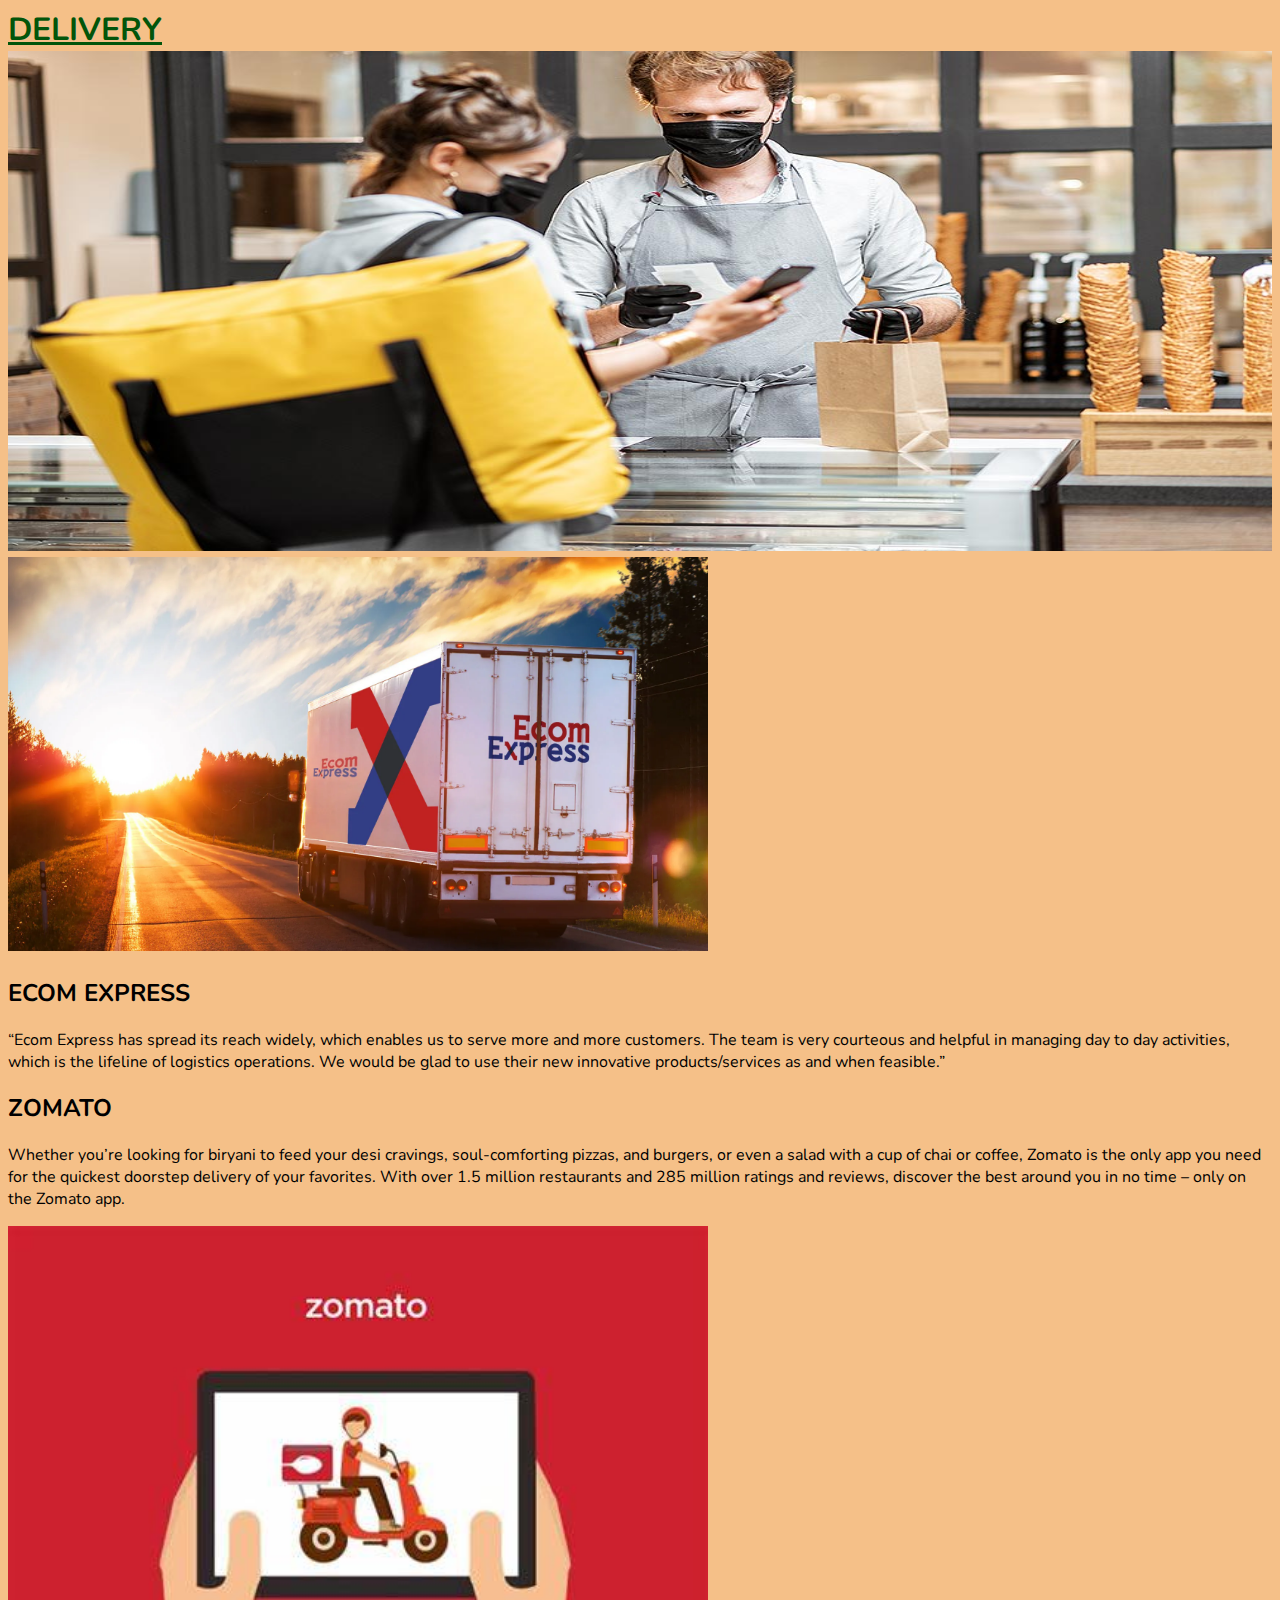
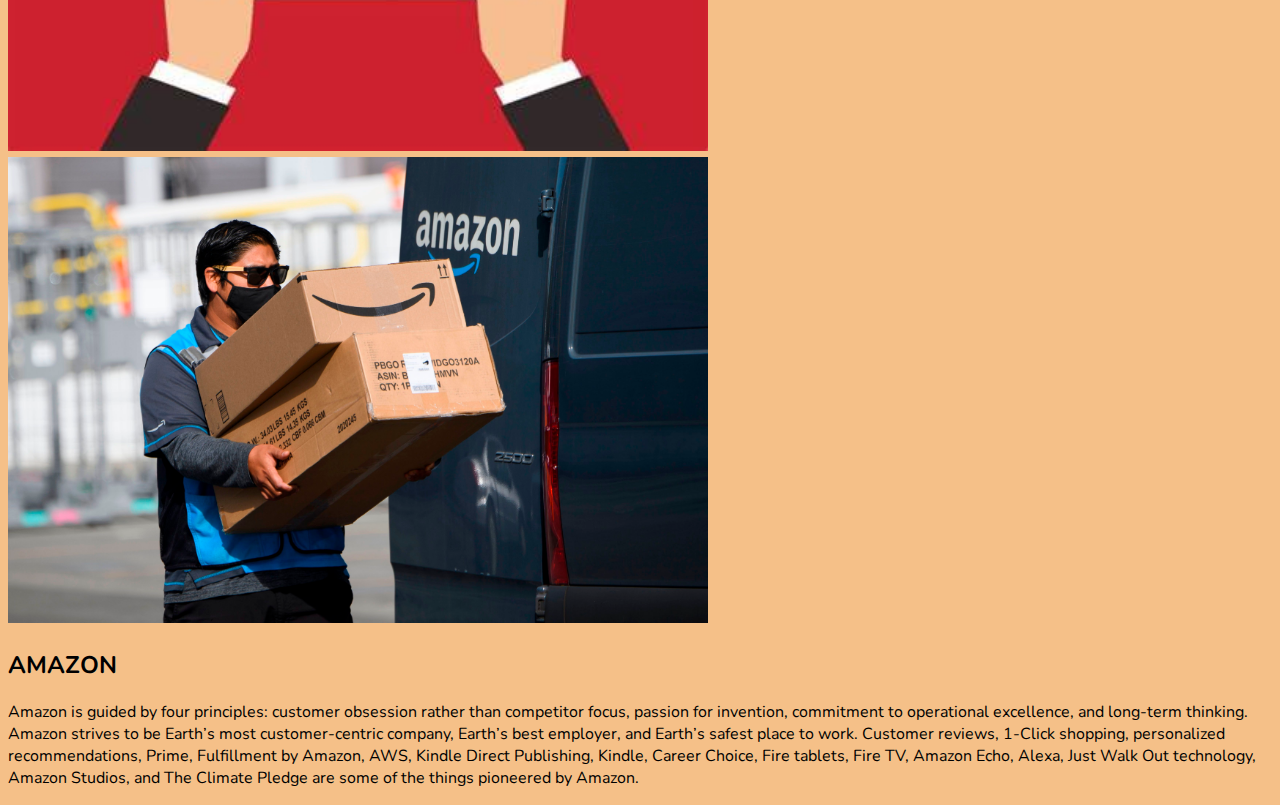
<file: LANDING PAGE/index.html>
<!doctype html>
<html lang="en">

<head>

    <!-- Google Font -->
    <link href="https://fonts.googleapis.com/css?family=Nunito:200,300,400,700" rel="stylesheet">

    <!-- Bootstrap CSS -->
    <link rel="stylesheet" href="https://stackpath.bootstrapcdn.com/bootstrap/4.1.3/css/bootstrap.min.css"
        integrity="sha384-MCw98/SFnGE8fJT3GXwEOngsV7Zt27NXFoaoApmYm81iuXoPkFOJwJ8ERdknLPMO" crossorigin="anonymous">

    <!-- Custom CSS -->
    <link rel="stylesheet" href="index.css">

    <title>DELIVERY</title>
</head>

<body>
    <nav id="mainNavbar" class="navbar navbar-dark  navbar-expand-md  fixed-top pt-0">
        <a href="#" class="navbar-brand">DELIVERY</a>

        
    </nav>
    <section class="container-fluid px-0 bg-white">
        <div class="row">
            <div class="col">
                <img class="img-fluid" src="delivery.jpg" width="100%" height="500px" alt="">
            </div>
        </div>
    </section>
    <section class="container-fluid px-0 ">
        <div class="row align-items-center">
            <div class="col-md-6 order-2 order-md-1 p-2">
                <img class="img-fluid" src="Ecom-Express.webp" width="700px" alt="">
            </div>
            <div class="col-md-6 text-center order-1 order-md-2">
                <div class="row justify-content-center">
                    <div class="col-10 col-lg-8">
                        <h2>ECOM EXPRESS</h2>
                        <p>
                            “Ecom Express has spread its reach widely, which enables us to serve more and more customers. The team is very courteous and helpful in managing day to day activities, which is the lifeline of logistics operations. We would be glad to use their new innovative products/services as and when feasible.”
                        </p>
                    </div>
                </div>
            </div>
        </div>
        <div class="row align-items-center">
            <div class="col-md-6 text-center ">
                <div class="row justify-content-center">
                    <div class="col-10 col-lg-8">
                        <h2>ZOMATO</h2>
                        <p>
                            Whether you’re looking for biryani to feed your desi cravings, soul-comforting pizzas, and burgers, or even a salad with a cup of chai or coffee, Zomato is the only app you need for the quickest doorstep delivery of your favorites. With over 1.5 million restaurants and 285 million ratings and reviews, discover the best around you in no time – only on the Zomato app.
                        </p>
                    </div>
                </div>
            </div>
            <div class="col-md-6 ">
                <img class="img-fluid" src="zomato.jpg" width="700px" alt="">
            </div>
        </div>
        </div>
        <div class="row align-items-center">
            <div class="col-md-6 order-2 order-md-1 p-2">
                <img class="img-fluid" src="amazon.jpg" width="700px" alt="">
            </div>
            <div class="col-md-6 text-center order-1 order-md-2">
                <div class="row justify-content-center">
                    <div class="col-10 col-lg-8">
                        <h2>AMAZON</h2>
                        <p>
                            Amazon is guided by four principles: customer obsession rather than competitor focus, passion for invention, commitment to operational excellence, and long-term thinking. Amazon strives to be Earth’s most customer-centric company, Earth’s best employer, and Earth’s safest place to work. Customer reviews, 1-Click shopping, personalized recommendations, Prime, Fulfillment by Amazon, AWS, Kindle Direct Publishing, Kindle, Career Choice, Fire tablets, Fire TV, Amazon Echo, Alexa, Just Walk Out technology, Amazon Studios, and The Climate Pledge are some of the things pioneered by Amazon.
                        </p>
                    </div>
                </div>
            </div>
        </div>
    </section>

   
</body>

</html>
</file>
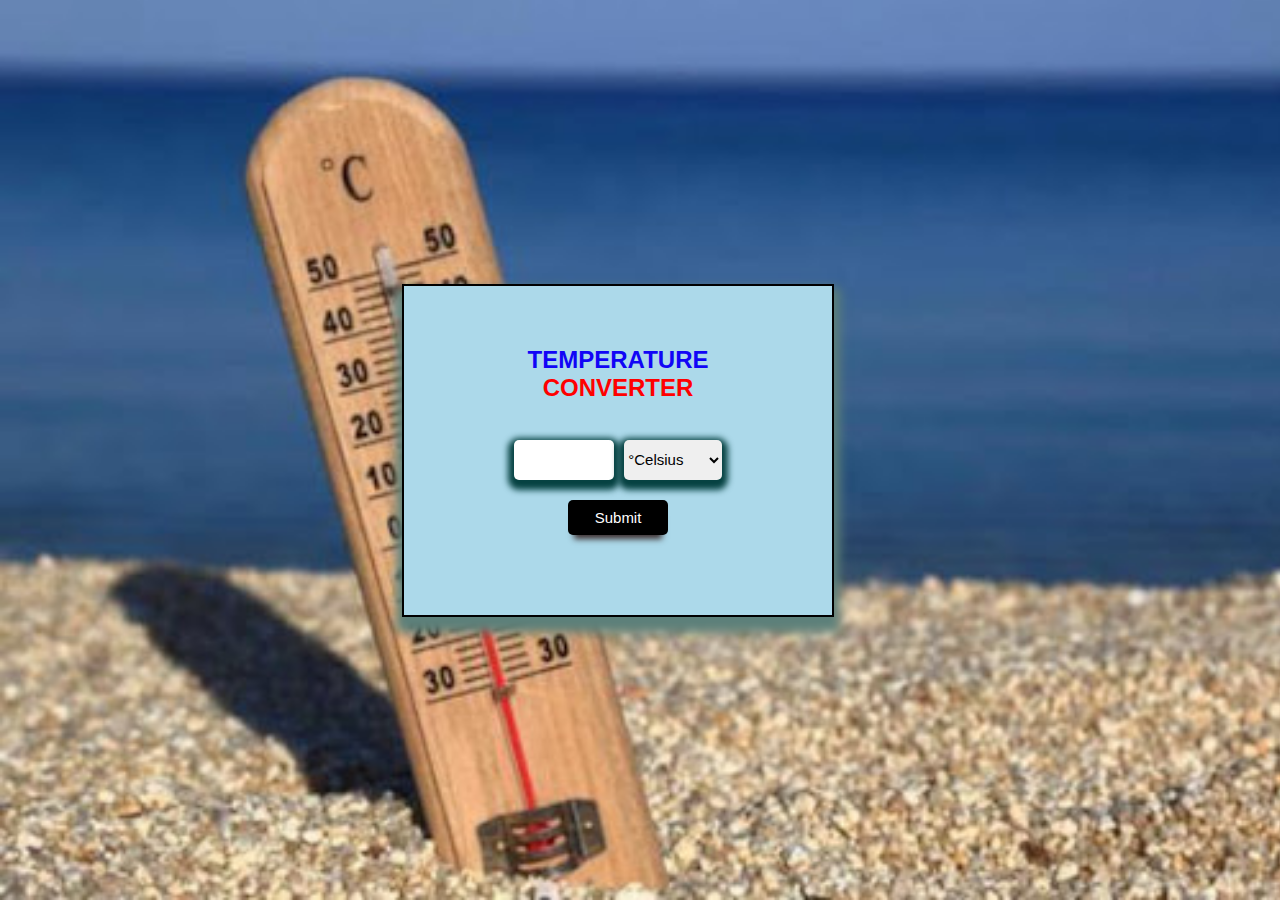
<file: CALCULATOR/index3.html>
<!DOCTYPE html>
<html lang ="en">
<head>
    <meta charset="UTF-8">
    <meta name="viewport" content="width=device-widhth, initial-scale=1.0">
     <link rel="stylesheet" href="stycle3.css">
    <title>TEMPERATURE converter</title>
</head>

<body>
    <div class="cal">

        <form id="tempCalc" onsubmit="calculateTemp(); return false">
            
    <lable for="temp" > <h2><span style="color:rgb(17, 5, 246);">TEMPERATURE</span> <span style="color: red;">CONVERTER</span></h2></lable>
    <br />
    <input type="number" name="temp" id="temp">

    
    <select name="temp_diff" id="temp_diff" style="cursor: pointer;">
        <option value="cel" >°Celsius</option>
        <option value="fah" >°Fahrenheit</option>
    </select> <br/>
    

    <input type="submit" name="temp"><br/>
    <span id="resultContainer"></span>
</form>

</div>

<script src="script.js"></script>

</body>
</html>
</file>
<file: LANDING PAGE/index.css>
body {
    background: #f5c088;
    font-family: 'Nunito', sans-serif;
    justify-content: center;
}

#mainNavbar .navbar-brand {
    color: rgb(2, 85, 10);
    font-size: 2rem;
    font-weight: bold;
    margin-inline-end: auto;
}

#mainNavbar .nav-link {
    justify-content: flex-end;
    color: rgb(8, 248, 48);
}

#super {
    height: 100px;
}

#super h1 {
    text-align: center;
    font-size: 2.5rem;
    font-weight: bold;
    color: #0b0601f1;
}

#serLink {
    height: 20px;
}

#gmap h1 {
    font-weight: 900;
    font-size: 60px;
    line-height: 80px;
}

#gmap p {
    font-weight: 400;
    font-size: 25px;
    line-height: 50px;

}

#servLink1 .col {
    height: 50px;
}
</file>
<file: CALCULATOR/stycle3.css>
@import url('https://fonts.googleapis.com/css2?family=Jost:wght@300&display=swap');

* {
    margin: 0;
    
    padding: 0;
    box-sizing: border-box;
    font-family: "Mulish", sans-serif;
}

body {
    
    width: 100vw;
    height: 100vh;
    display: grid;
    background-size:cover;
    place-items: center;
    background-image:url("TEMP.jpg") ;
    /* opacity: 0.5; */
}

form {
    background-color: rgb(172, 217, 234);
    padding: 60px;
    width: 50%;
    
    opacity: 1;
    border-radius: 0%;
    margin: 100px 200px;
    border: 2px solid black;
    text-align: center;
    box-shadow: 0 10px 10px 6px rgb(93, 128, 122);
}

#tempCalc label
{
  font-size: 30px;
  
}
.cal{
    padding-right: 1%;
}

#temp
{
    border: none;
    padding: 10px;
    height: 40px;
    width: 100px;
    font-size: 20px;
    margin-top: 20px;
    margin-right: 6px;
    border-radius: 5px;
    box-shadow: 0 4px 6px 6px rgb(6, 66, 66);
}
#temp_diff
{
    border: none;
    height: 40px;
    font-size: 15px;
    margin-top: 20px;
    vertical-align: top;
    border-radius: 5px;
    cursor: pointer;
    box-shadow: 0 4px 6px 6px rgb(6, 66, 66);
}

[type="submit"]
{
    height: 35px;
    cursor: pointer;
    margin: 20px;
    width: 100px;
    font-size: 15px;
    border-radius: 5px;
    border: none;
    background-color: black;
    color: white;
    box-shadow: 0 10px 6px -6px rgb(62, 48, 48);
    
}
[type="submit"]:hover{
    transform: scale(1.1);
    transition-duration: .7s;
    opacity: .8;
}

#resultContainer
{
  font-size: 30px;
  color:rgb(31, 135, 153);
}
</file>
